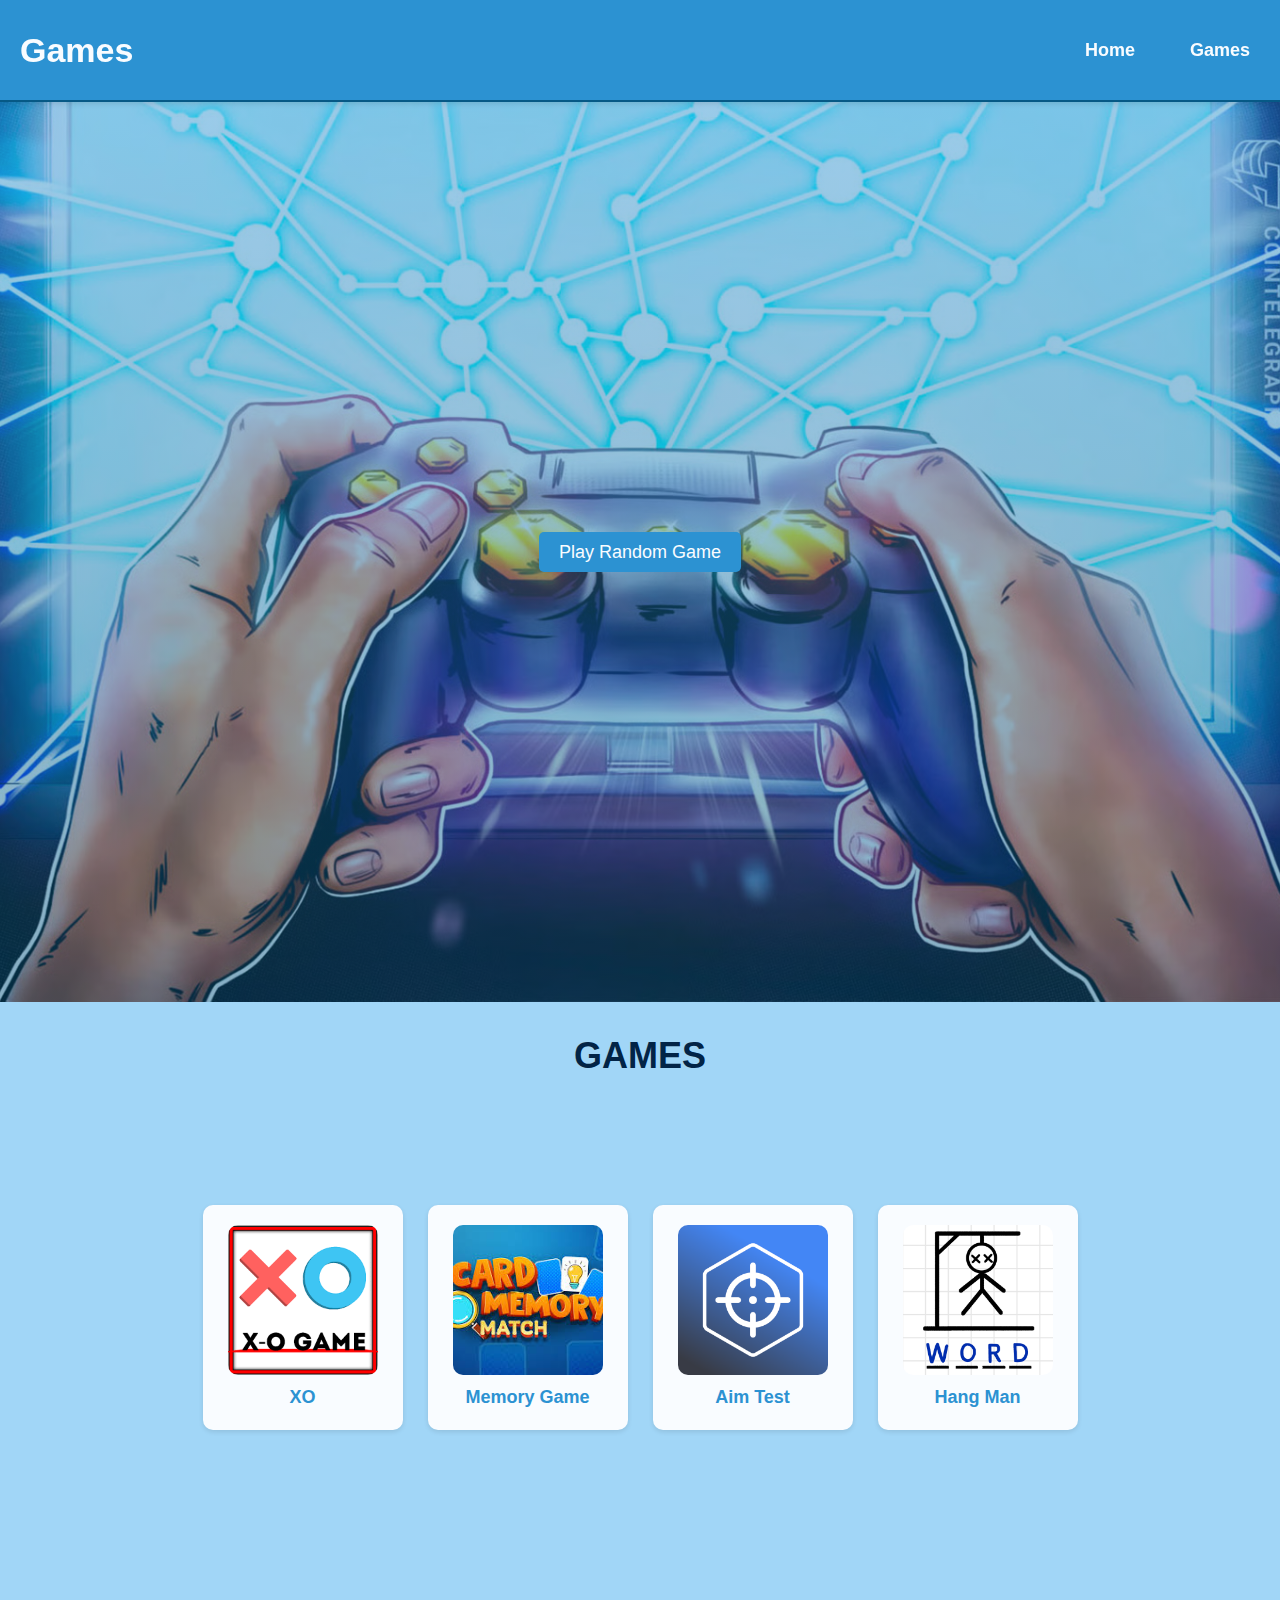
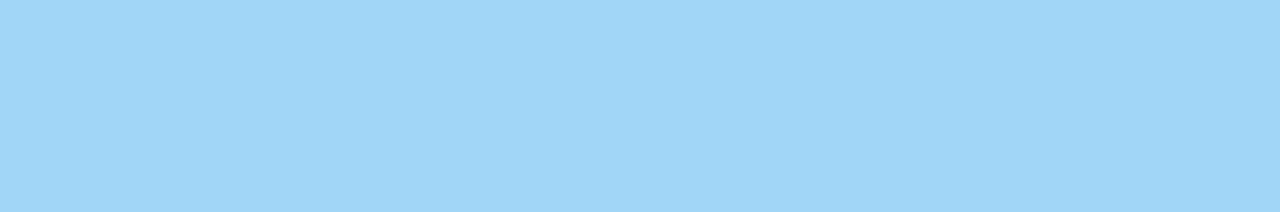
<file: index.html>
<!DOCTYPE html>
<html lang="en">
<head>
    <meta charset="UTF-8">
    <meta name="viewport" content="width=device-width, initial-scale=1.0">
    <title>Games</title>
    <link rel="stylesheet" href="./styles/normalize.css">
    <link rel="stylesheet" href="./styles/main.css">
</head>
<body>
    <header>
        <h1>games</h1>
        <nav>
            <ul>
                <li><a href="#">home</a></li>
                <li><a href="#gamesList">games</a></li>
            </ul>
        </nav>
    </header>
    <main>
        <section class="randomGame">
            <button id="randomGameBtn" class="randomGameBtn">play random game</button>
        </section>
        <section id="gamesList" class="gamesList">
            <h2>games</h2>
            <ul>
                <li><a href="./pages/XO.html" class="xo"><img src="./images/XO.png" alt="">xo</a></li>
                <li><a href="./pages/memoryGame.html"><img src="./images/memoryGames.jpg" alt="">memory game</a></li>
                <li><a href="./pages/aimTest.html"><img src="./images/aimTest.png" alt="">aim test</a></li>
                <li><a href="./pages/hangMan.html"><img src="./images/hangMan.png" alt="">hang man</a></li>
            </ul>
    </main>
    <script src="./scripts/main.js"></script>
</body>
</html>
</file>
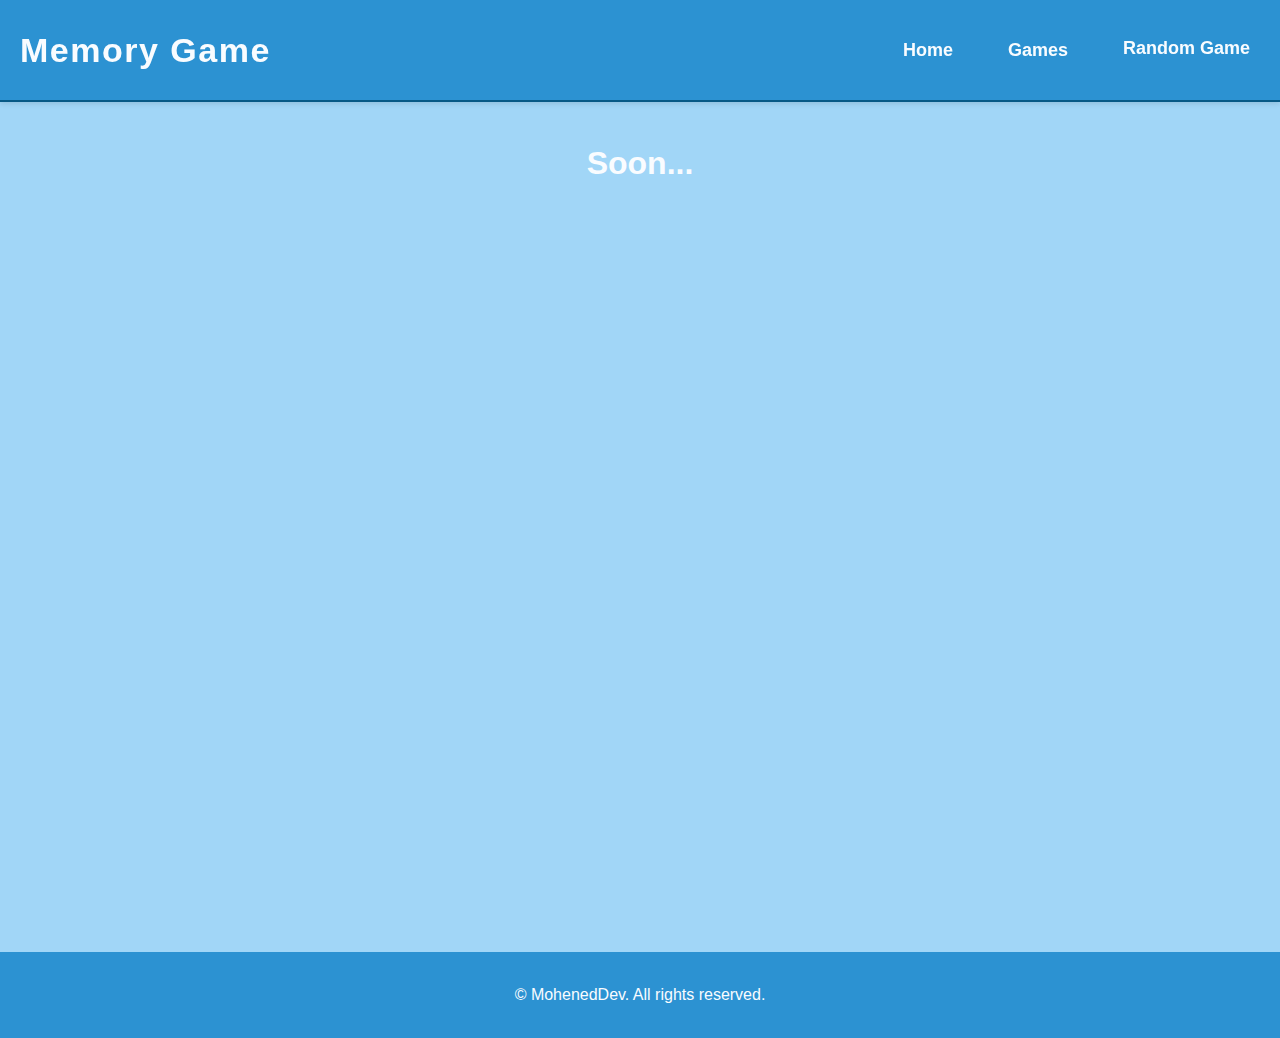
<file: pages/aimTest.html>
<!DOCTYPE html>
<html lang="en">
<head>
    <meta charset="UTF-8">
    <meta name="viewport" content="width=device-width, initial-scale=1.0">
    <link rel="stylesheet" href="../styles/normalize.css">
    <link rel="stylesheet" href="../styles/aimTest.css">
    <title>Aim Test Game</title>
</head>
<body>
    <header>
        <h1>Memory Game</h1>
        <nav>
            <ul>
                <li><a href="../index.html">Home</a></li>
                <li><a href="../index.html#gamesList">Games</a></li>
                <li><button class="randomGameBtn">Random Game</button></li>
            </ul>
        </nav>
    </header>
    <main>
        <h1>Soon...</h1>
    </main>
    <footer>
        <p>© <span id="deta"></span> MohenedDev. All rights reserved.</p>
    </footer>
    <script src="../scripts/aimTest.js"></script>
</body>
</html>
</file>
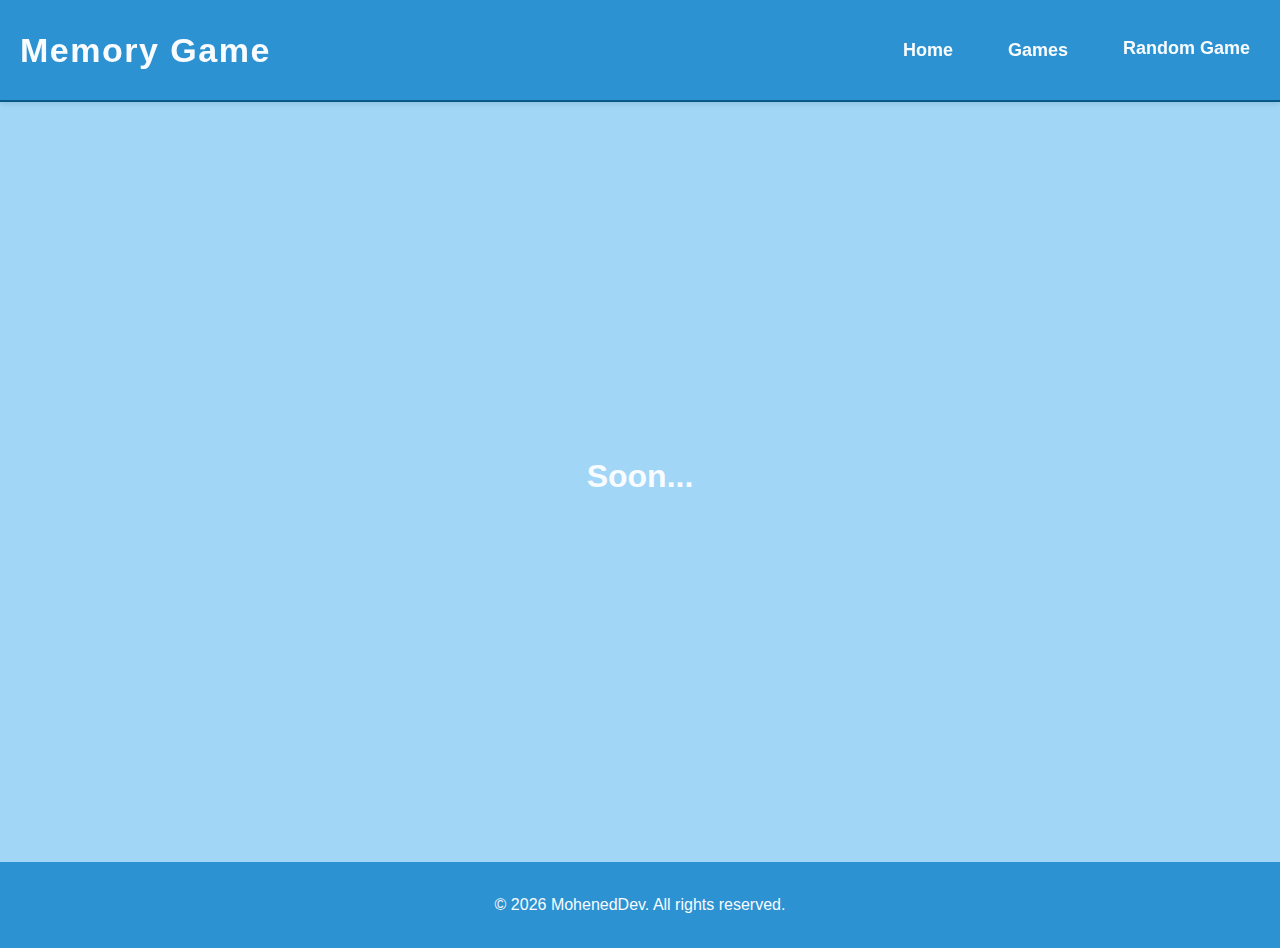
<file: pages/hangMan.html>
<!DOCTYPE html>
<html lang="en">
<head>
    <meta charset="UTF-8">
    <meta name="viewport" content="width=device-width, initial-scale=1.0">
    <link rel="stylesheet" href="../styles/normalize.css">
    <link rel="stylesheet" href="../styles/hangMan.css">
    <title>Hang Man Game</title>
</head>
<body>
    <header>
        <h1>Memory Game</h1>
        <nav>
            <ul>
                <li><a href="../index.html">Home</a></li>
                <li><a href="../index.html#gamesList">Games</a></li>
                <li><button class="randomGameBtn">Random Game</button></li>
            </ul>
        </nav>
    </header>
    <main>
        <h1>Soon...</h1>
    </main>
    <footer>
        <p>© <span id="deta"></span> MohenedDev. All rights reserved.</p>
    </footer>
    <script src="../scripts/hangMan.js"></script>
</body>
</html>
</file>
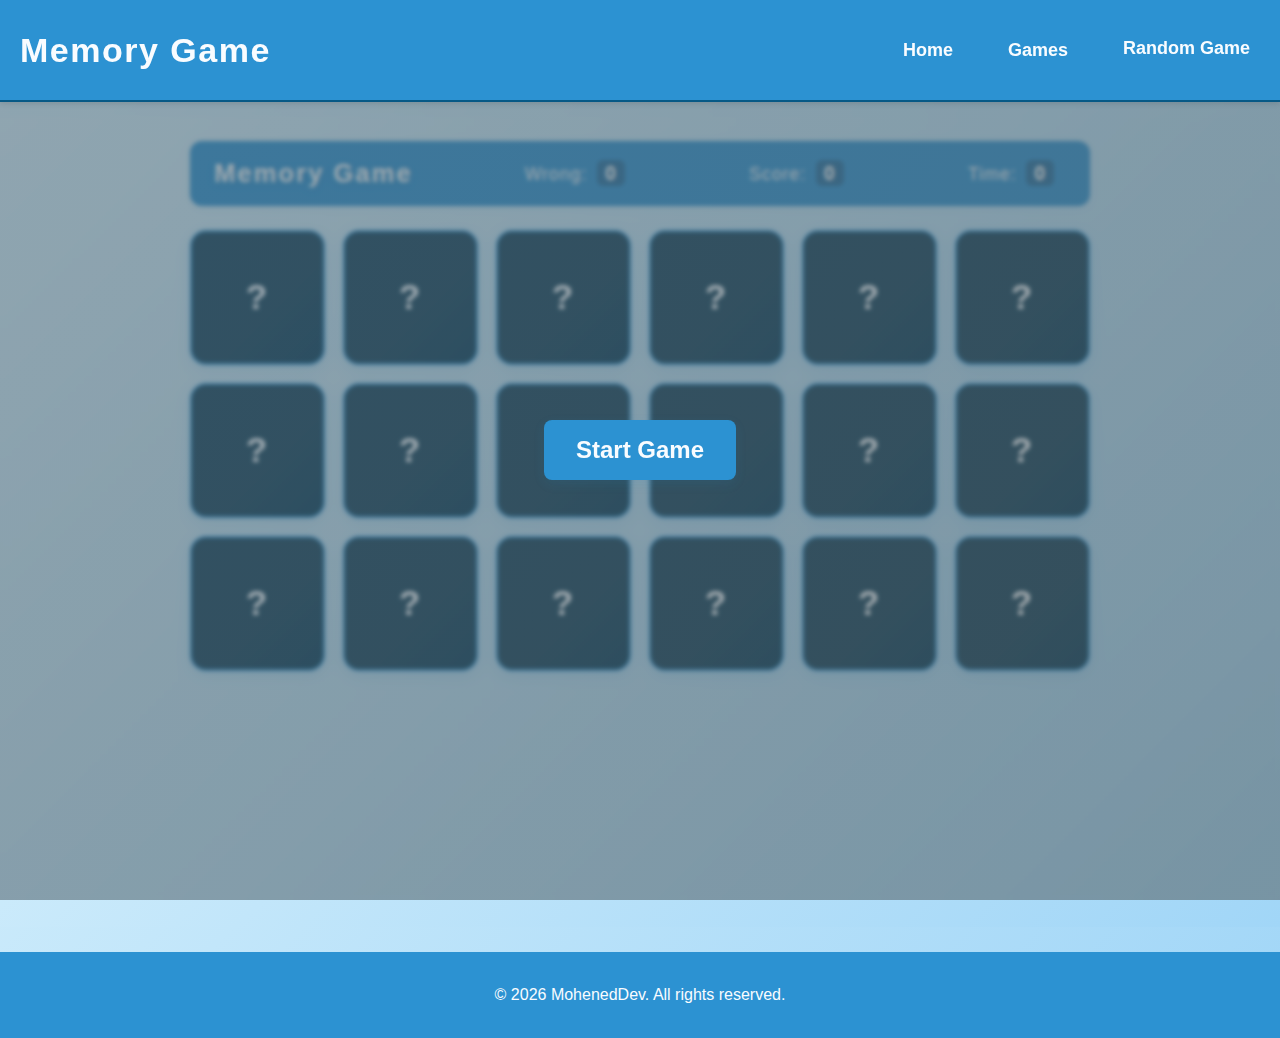
<file: pages/memoryGame.html>
<!DOCTYPE html>
<html lang="en">
<head>
    <meta charset="UTF-8">
    <meta name="viewport" content="width=device-width, initial-scale=1.0">
    <link rel="stylesheet" href="../styles/normalize.css">
    <link rel="stylesheet" href="../styles/memoryGame.css">
    <link rel="stylesheet" href="https://cdnjs.cloudflare.com/ajax/libs/font-awesome/6.4.2/css/all.min.css">
    <title>Memory Game</title>
</head>
<body>
    <header>
        <h1>Memory Game</h1>
        <nav>
            <ul>
                <li><a href="../index.html">Home</a></li>
                <li><a href="../index.html#gamesList">Games</a></li>
                <li><button class="randomGameBtn">Random Game</button></li>
            </ul>
        </nav>
    </header>
    <main>
        <div id="gameContainer">
            <div class="score">
                <h1>memory game</h1>
                <p>wrong: <span id="wrong">0</span></p>
                <p>score: <span id="score">0</span></p>
                <p>time: <span id="timer">0</span></p>
            </div>
            <div class="startButtonCont">
                <button class="startGameBtn">Start Game</button>
            </div>
            <div class="gameBoard" id="gameBoard">
                <div class="card" data-tech="html5">
                    <div class="face front">?</div>
                    <div class="face back"><i class="fa-brands fa-html5"></i></div>
                </div>
                <div class="card" data-tech="css3">
                    <div class="face front">?</div>
                    <div class="face back"><i class="fa-brands fa-css3-alt"></i></div>
                </div>
                <div class="card" data-tech="github">
                    <div class="face front">?</div>
                    <div class="face back"><i class="fa-brands fa-github"></i></div>
                </div>
                <div class="card" data-tech="nodejs">
                    <div class="face front">?</div>
                    <div class="face back"><i class="fa-brands fa-node-js"></i></div>
                </div>
                <div class="card" data-tech="react">
                    <div class="face front">?</div>
                    <div class="face back"><i class="fa-brands fa-react"></i></div>
                </div>
                <div class="card" data-tech="angular">
                    <div class="face front">?</div>
                    <div class="face back"><i class="fa-brands fa-angular"></i></div>
                </div>
                <div class="card" data-tech="python">
                    <div class="face front">?</div>
                    <div class="face back"><i class="fa-brands fa-python"></i></div>
                </div>
                <div class="card" data-tech="js">
                    <div class="face front">?</div>
                    <div class="face back"><i class="fa-brands fa-js"></i></div>
                </div>
                <div class="card" data-tech="react">
                    <div class="face front">?</div>
                    <div class="face back"><i class="fa-brands fa-react"></i></div>
                </div>
                <div class="card" data-tech="angular">
                    <div class="face front">?</div>
                    <div class="face back"><i class="fa-brands fa-angular"></i></div>
                </div>
                <div class="card" data-tech="github">
                    <div class="face front">?</div>
                    <div class="face back"><i class="fa-brands fa-github"></i></div>
                </div>
                <div class="card" data-tech="css3">
                    <div class="face front">?</div>
                    <div class="face back"><i class="fa-brands fa-css3-alt"></i></div>
                </div>
                <div class="card" data-tech="html5">
                    <div class="face front">?</div>
                    <div class="face back"><i class="fa-brands fa-html5"></i></div>
                </div>
                <div class="card" data-tech="nodejs">
                    <div class="face front">?</div>
                    <div class="face back"><i class="fa-brands fa-node-js"></i></div>
                </div>
                <div class="card" data-tech="js">
                    <div class="face front">?</div>
                    <div class="face back"><i class="fa-brands fa-js"></i></div>
                </div>
                <div class="card" data-tech="python">
                    <div class="face front">?</div>
                    <div class="face back"><i class="fa-brands fa-python"></i></div>
                </div>
                <div class="card" data-tech="docker">
                    <div class="face front">?</div>
                    <div class="face back"><i class="fa-brands fa-docker"></i></div>
                </div>
                <div class="card" data-tech="docker">
                    <div class="face front">?</div>
                    <div class="face back"><i class="fa-brands fa-docker"></i></div>
                </div>
            </div>
        </div>
    </main>
    <footer>
        <p>© <span id="deta"></span> MohenedDev. All rights reserved.</p>
    </footer>
    <script src="../scripts/memoryGame.js"></script>
</body>
</html>
</file>
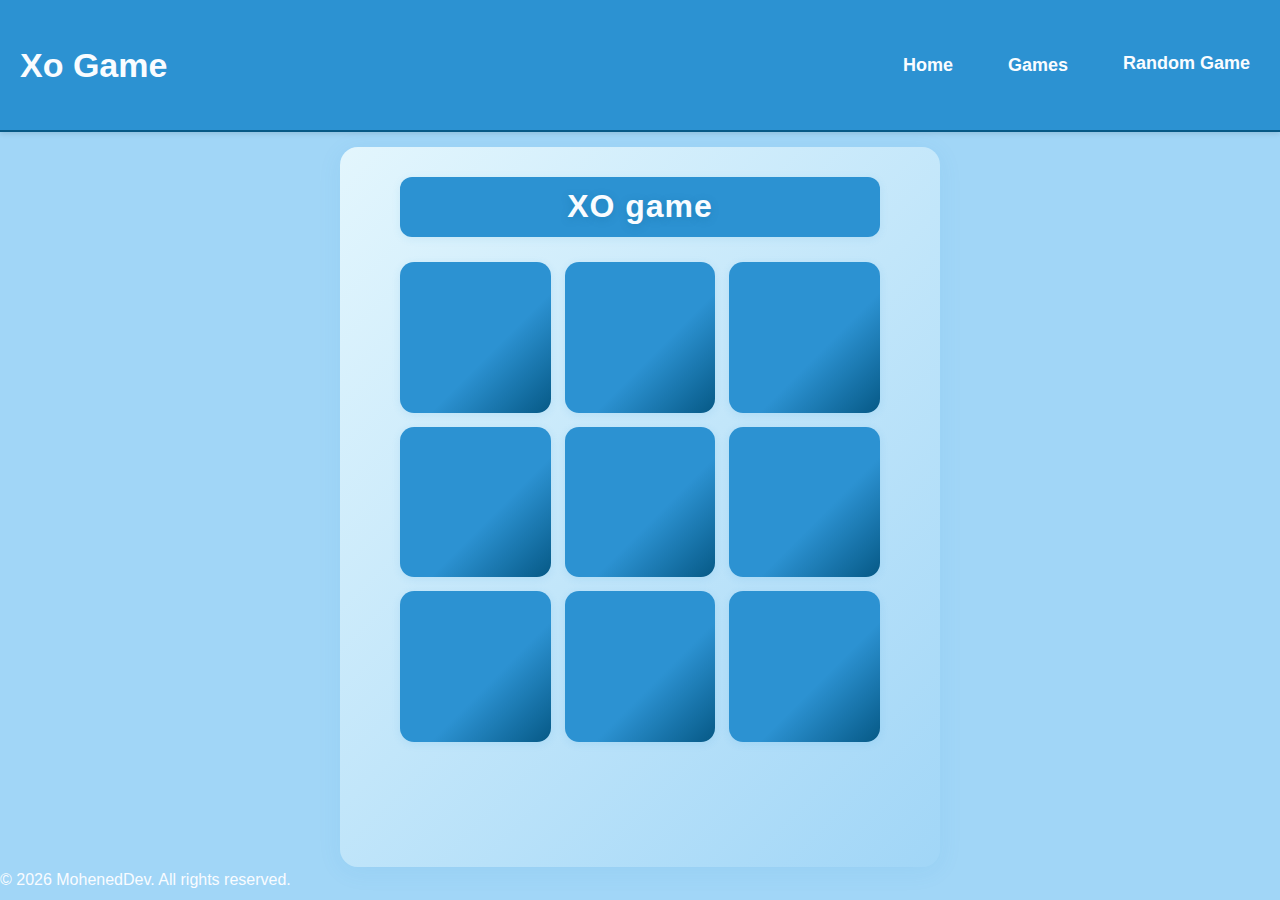
<file: pages/XO.html>
<!DOCTYPE html>
<html lang="en">
<head>
    <meta charset="UTF-8">
    <meta name="viewport" content="width=device-width, initial-scale=1.0">
    <link rel="stylesheet" href="../styles/normalize.css">
    <link rel="stylesheet" href="../styles/XO.css">
    <title>XO game</title>
</head>
<body>
    <header>
        <h1><span>xo</span> game</h1>
        <nav>
            <ul>
                <li><a href="../index.html">Home</a></li>
                <li><a href="../index.html#gamesList">Games</a></li>
                <li><button class="randomGameBtn">Random Game</button></li>
            </ul>
        </nav>
    </header>
    <main>
        <div id="mainCont">
            <div class="scoor"><h1>XO game</h1></div>
            <div class="game" id="game">

                <div class="square" id="item1"><p></p></div>
                <div class="square" id="item2"><p></p></div>
                <div class="square" id="item3"><p></p></div>

                <div class="square" id="item4"><p></p></div>
                <div class="square" id="item5"><p></p></div>
                <div class="square" id="item6"><p></p></div>
                
                <div class="square" id="item7"><p></p></div>
                <div class="square" id="item8"><p></p></div>
                <div class="square" id="item9"><p></p></div>

            </div>
        </div>
    </main>
    <footer>
        <p>© <span id="deta"></span> MohenedDev. All rights reserved.</p>
    </footer>
    <script src="../scripts/XO.js"></script>
</body>
</html>
</file>
<file: styles/main.css>
* {
    margin: 0;
    padding: 0;
    box-sizing: border-box;
}
body {
    font-family: Arial, sans-serif;
    line-height: 1.6;
    background-color: #f4f4f4;
    color: #333;
    scroll-behavior: smooth;
}
html {
    scroll-behavior: smooth;
}
/* header start */
header {
    background: #2c92d2;
    color: #ffffff;
    display: flex;
    justify-content: space-between;
    align-items: center; 
    position: sticky;
    top: 0;
    z-index: 1000;
    border-bottom: 2.5px solid #065986;
    box-shadow: 0 2px 5px rgba(0, 0, 0, 0.1);
    text-transform: capitalize;
}
header h1 {
    margin-left: 20px;
    font-size: 34px;
    color: #f9fcff;
}
nav {
    margin: 0 30px;
}
nav ul {
    list-style: none;
    display: flex;
    gap: 55px;
    justify-content: center;
}
@media (max-width: 768px) {
    nav ul {
        gap: 20px;
    }
}
nav ul li {
    display: inline-block;
}
nav ul li a {
    color: #f9fcff;
    text-decoration: none;
    font-weight: bold;
    font-size: 18px;
}
nav ul li a:hover {
    text-decoration: underline;
    color: #d1e6f5;
}
/* header end */

/* random game start */
.randomGame {
    display: flex;
    flex-direction: column;
    align-items: center;
    justify-content: center;
    height: 100vh;
    background-image:  linear-gradient(to bottom, #2c92d279, #06598679), url('../images/randomGames.avif');
    background-size: cover;
    background-position: center;
}
.randomGameBtn {
    background-color: #2c92d2;
    color: #f9fcff;
    padding: 10px 20px;
    border: none;
    border-radius: 5px;
    cursor: pointer;
    font-size: 18px;
    transition: background-color 0.3s ease;
    text-transform: capitalize;
}
.randomGameBtn:hover {
    background-color: #1f6f9b;
}
/* random game end */

/* games list start */
.gamesList {
    display: flex;
    flex-direction: column;
    align-items: center;
    justify-content: center;
    gap: 100px;
    padding: 20px;
    background-color: #a1d6f7;
    min-height: 90vh;
}
.gamesList h2 {
    font-size: 36px;
    margin-top: 5px;
    text-align: center;
    color: #022446;
    text-transform: uppercase;
}
.gamesList ul {
    display: flex;
    flex-wrap: wrap;
    flex: 1 0 auto;
    justify-content: center;
    padding: 20px;
    list-style: none;
    gap: 25px;
}
.gamesList ul li {
    text-align: center;
    background-color: #f9fcff;
    border-radius: 10px;
    box-shadow: 0 2px 5px rgba(0, 0, 0, 0.1);
    padding: 20px;
    width: 200px;
    height: 225px;
    transition: transform 0.3s ease;
}
.gamesList ul li:hover {
    transform: scale(1.05);
}
.gamesList ul li a {
    text-decoration: none;
    color: #2c92d2;
    font-weight: bold;
    font-size: 18px;
    text-transform: capitalize;
}
.gamesList ul li .xo {
    text-transform: uppercase;
}
.gamesList ul li a:hover {
    color: #065986;
}
.gamesList ul li a img {
    width: 150px;
    height: 150px;
    border-radius: 10px;
    object-fit: cover;
}
</file>
<file: styles/aimTest.css>
* {
    margin: 0;
    padding: 0;
    box-sizing: border-box;
}
body {
    font-family: Arial, sans-serif;
    line-height: 1.6;
    background-color: #a1d6f7;
    scroll-behavior: smooth;
}
html {
    scroll-behavior: smooth;
}
/* header start */
header {
    background: #2c92d2;
    color: #f9fcff;
    display: flex;
    justify-content: space-between;
    align-items: center;
    position: sticky;
    top: 0;
    z-index: 1000;
    border-bottom: 2.5px solid #065986;
    box-shadow: 0 2px 5px rgba(0, 0, 0, 0.1);
    text-transform: capitalize;
    margin-bottom: 15px;
}
header h1 {
    margin-left: 20px;
    font-size: 34px;
    color: #f9fcff;
    letter-spacing: 1.5px;
}
nav {
    margin: 0 30px;
}
nav ul {
    list-style: none;
    display: flex;
    gap: 55px;
    justify-content: center;
}
nav ul li {
    display: inline-block;
}
nav ul li a,
nav ul li button {
    color: #f9fcff;
    text-decoration: none;
    font-weight: bold;
    font-size: 18px;
    background: none;
    border: none;
    cursor: pointer;
}
nav ul li a:hover,
nav ul li button:hover {
    text-decoration: underline;
    color: #d1e6f5;
}
@media (max-width: 450px) {
    header h1 {
        font-size: 18px;
    }
    nav ul li a,
    nav ul li button {
        font-size: 8px;
    }
}
@media (max-width: 550px) {
    header h1 {
        font-size: 24px;
    }
    nav ul {
        gap: 15px;
    }
    nav ul li a,
    nav ul li button {
        font-size: 12px;
    }
}
@media (max-width: 608px) {
    header h1 {
        font-size: 24px;
    }
    nav ul {
        gap: 15px;
    }
    nav ul li a,
    nav ul li button {
        font-size: 14px;
    }
}
@media (max-width: 768px) {
    nav ul {
        gap: 20px;
    }
}
/* header end */

/* main start */
main {
    display: flex;
    flex-direction: column;
    align-items: center;
    width: 100%;
    height: 90vh;
    background-color: #a1d6f7;
    color: #f9fcff;
    padding: 0;
    overflow: hidden;
    margin: 0;
}
#gameContainer {
    width: 100%;
    max-width: 900px;
    min-height: 100%;
    margin: 0 auto;
    padding: 24px;
    background: #f9fcff;
    border-radius: 18px;
    box-shadow: 0 4px 16px rgba(44, 146, 210, 0.2);
    display: flex;
    flex-direction: column;
    align-items: center;
    gap: 24px;
    transition: all 0.3s ease;
    overflow: hidden;
}
.startButtonCont {
    display: flex;
    flex-direction: column;
    justify-content: center;
    align-items: center;
    width: 100%;
    height: 100%;
    position: fixed;
    top: 0;
    left: 0;
    z-index: 999;
    background: linear-gradient(135deg, #4962718b  0%, #545d5f8b 100%);
    backdrop-filter: blur(2px);
}
.startButtonCont p {
    color: #f9fcff;
    font-size: 24px;
    margin-bottom: 20px;
}
.startGameBtn {
    background: #2c92d2;
    color: #f9fcff;
    font-size: 24px;
    font-weight: bold;
    border: none;
    border-radius: 8px;
    padding: 16px 32px;
    cursor: pointer;
    box-shadow: 0 4px 12px rgba(44, 146, 210, 0.1);
    transition: background 0.3s, transform 0.3s;
}
.startGameBtn:hover {
    background: #1f6f9b;
    transform: scale(1.05);
}
.score {
    width: 100%;
    background: #2c92d2;
    color: #f9fcff;
    padding: 16px 24px;
    border-radius: 12px;
    display: flex;
    justify-content: space-between;
    align-items: center;
    box-shadow: 0 2px 8px rgba(44, 146, 210, 0.1);
    flex-wrap: wrap;
    gap: 12px;
}

.score p {
    font-size: 1.1rem;
    margin: 0;
    display: flex;
    gap: 8px;
}

.score span {
    padding: 2px 8px;
    border-radius: 6px;
    background: #256fa1;
    font-weight: bold;
}

#score {
    color: #49f86f;
}

#wrong {
    color: #f86c49;
}

.gameBoard {
    width: 100%;
    height: 100%;
    background-color: #ffffff;
    border: 2px dashed #2c92d2;
    border-radius: 12px;
    position: relative;
    overflow: hidden;
    box-shadow: inset 0 0 10px rgba(0,0,0,0.05);
}
.target {
    width: 35px;
    height: 35px;
    background-color: #2c92d2;
    border-radius: 50%;
    position: absolute;
    cursor: pointer;
    box-shadow: 0 0 10px rgba(0, 0, 0, 0.15);
    top: 50%;
    left: 90%;
    display: none;
}
/* main end */

/* footer start */
footer {
    background-color: #2c92d2;
    color: #f9fcff;
    text-align: center;
    padding: 30px 0;
    position: relative;
    margin-top: 25px;
}
footer p {
    margin: 0;
    font-size: 16px;
}
/* footer end */
</file>
<file: styles/hangMan.css>
* {
    margin: 0;
    padding: 0;
    box-sizing: border-box;
}
body {
    font-family: Arial, sans-serif;
    line-height: 1.6;
    background-color: #a1d6f7;
    scroll-behavior: smooth;
}
html {
    scroll-behavior: smooth;
}
/* header start */
header {
    background: #2c92d2;
    color: #f9fcff;
    display: flex;
    justify-content: space-between;
    align-items: center;
    position: sticky;
    top: 0;
    z-index: 1000;
    border-bottom: 2.5px solid #065986;
    box-shadow: 0 2px 5px rgba(0, 0, 0, 0.1);
    text-transform: capitalize;
    margin-bottom: 15px;
}
header h1 {
    margin-left: 20px;
    font-size: 34px;
    color: #f9fcff;
    letter-spacing: 1.5px;
}
nav {
    margin: 0 30px;
}
nav ul {
    list-style: none;
    display: flex;
    gap: 55px;
    justify-content: center;
}
nav ul li {
    display: inline-block;
}
nav ul li a,
nav ul li button {
    color: #f9fcff;
    text-decoration: none;
    font-weight: bold;
    font-size: 18px;
    background: none;
    border: none;
    cursor: pointer;
}
nav ul li a:hover,
nav ul li button:hover {
    text-decoration: underline;
    color: #d1e6f5;
}
@media (max-width: 450px) {
    header h1 {
        font-size: 18px;
    }
    nav ul li a,
    nav ul li button {
        font-size: 8px;
    }
}
@media (max-width: 550px) {
    header h1 {
        font-size: 24px;
    }
    nav ul {
        gap: 15px;
    }
    nav ul li a,
    nav ul li button {
        font-size: 12px;
    }
}
@media (max-width: 608px) {
    header h1 {
        font-size: 24px;
    }
    nav ul {
        gap: 15px;
    }
    nav ul li a,
    nav ul li button {
        font-size: 14px;
    }
}
@media (max-width: 768px) {
    nav ul {
        gap: 20px;
    }
}
/* header end */

/* main start */
main {
    display: flex;
    flex-direction: column;
    align-items: center;
    justify-content: center;
    width: 100%;
    height: 80vh;
    background-color: #a1d6f7;
    color: #f9fcff;
    padding: 0;
    overflow: hidden;
    margin: 0;
}
/* main end */

/* footer start */
footer {
    background-color: #2c92d2;
    color: #f9fcff;
    text-align: center;
    padding: 30px 0;
    position: relative;
    margin-top: 25px;
}
footer p {
    margin: 0;
    font-size: 16px;
}
/* footer end */
</file>
<file: styles/memoryGame.css>
* {
    margin: 0;
    padding: 0;
    box-sizing: border-box;
}
body {
    font-family: Arial, sans-serif;
    line-height: 1.6;
    background: linear-gradient(135deg, #e3f6fd 0%, #a1d6f7 100%);
    scroll-behavior: smooth;
}
html {
    scroll-behavior: smooth;
}
/* header start */
header {
    background: #2c92d2;
    color: #f9fcff;
    display: flex;
    justify-content: space-between;
    align-items: center;
    position: sticky;
    top: 0;
    z-index: 1000;
    border-bottom: 2.5px solid #065986;
    box-shadow: 0 2px 5px rgba(0, 0, 0, 0.1);
    text-transform: capitalize;
    margin-bottom: 15px;
}
header h1 {
    margin-left: 20px;
    font-size: 34px;
    color: #f9fcff;
    letter-spacing: 1.5px;
}
nav {
    margin: 0 30px;
}
nav ul {
    list-style: none;
    display: flex;
    gap: 55px;
    justify-content: center;
}
nav ul li {
    display: inline-block;
}
nav ul li a,
nav ul li button {
    color: #f9fcff;
    text-decoration: none;
    font-weight: bold;
    font-size: 18px;
    background: none;
    border: none;
    cursor: pointer;
}
nav ul li a:hover,
nav ul li button:hover {
    text-decoration: underline;
    color: #d1e6f5;
}
@media (max-width: 450px) {
    header h1 {
        font-size: 18px;
    }
    nav ul li a,
    nav ul li button {
        font-size: 8px;
    }
}
@media (max-width: 550px) {
    header h1 {
        font-size: 24px;
    }
    nav ul {
        gap: 15px;
    }
    nav ul li a,
    nav ul li button {
        font-size: 12px;
    }
}
@media (max-width: 608px) {
    header h1 {
        font-size: 24px;
    }
    nav ul {
        gap: 15px;
    }
    nav ul li a,
    nav ul li button {
        font-size: 14px;
    }
}
@media (max-width: 768px) {
    nav ul {
        gap: 20px;
    }
}
/* header end */

/* main start */
main {
    background: linear-gradient(135deg, #e3f6fd 0%, #a1d6f7 100%);
    min-height: 90vh;
    padding: 0;
}
#gameContainer {
    display: flex;
    flex-direction: column;
    align-items: center;
    justify-content: flex-start;
    max-width: 100vw;
    margin: 0 auto;
    padding: 24px 0 40px 0;
    background: none;
    border-radius: 0;
    box-shadow: none;
}
.startButtonCont {
    display: flex;
    flex-direction: column;
    justify-content: center;
    align-items: center;
    width: 100%;
    height: 100%;
    position: fixed;
    top: 0;
    left: 0;
    z-index: 999;
    background: linear-gradient(135deg, #4962718b  0%, #545d5f8b 100%);
    backdrop-filter: blur(2px);
}
.startButtonCont p {
    color: #f9fcff;
    font-size: 24px;
    margin-bottom: 20px;
}
.startGameBtn {
    background: #2c92d2;
    color: #f9fcff;
    font-size: 24px;
    font-weight: bold;
    border: none;
    border-radius: 8px;
    padding: 16px 32px;
    cursor: pointer;
    box-shadow: 0 4px 12px rgba(44, 146, 210, 0.1);
    transition: background 0.3s, transform 0.3s;
}
.startGameBtn:hover {
    background: #1f6f9b;
    transform: scale(1.05);
}
.score {
    display: flex;
    flex-direction: row;
    align-items: center;
    justify-content: space-between;
    background: #2c92d2;
    color: #f9fcff;
    border-radius: 12px;
    box-shadow: 0 2px 8px rgba(44, 146, 210, 0.1);
    padding: 12px 24px;
    margin-bottom: 24px;
    width: 100%;
    max-width: 900px;
    font-size: 1.2rem;
    letter-spacing: 1px;
    text-transform: capitalize;
}
.score h1 {
    margin: 0;
    font-size: 1.6rem;
    font-weight: bold;
    color: #f9fcff;
    letter-spacing: 2px;
    text-shadow: 0 2px 8px #06598644;
}
.score p {
    margin: 0 12px;
    font-size: 1.1rem;
    color: #f9fcff;
}
.score span {
    color: #fff;
    font-weight: bold;
    background: #256fa1;
    padding: 2px 8px;
    border-radius: 6px;
    margin-left: 4px;
    font-size: 1.1em;
}
.gameBoard {
    display: grid;
    grid-template-columns: repeat(auto-fit, minmax(120px, 1fr));
    gap: 18px;
    justify-content: center;
    align-items: center;
    margin-bottom: 32px;
    width: 98vw;
    max-width: 900px;
    min-height: 220px;
}
.card {
    width: 100%;
    aspect-ratio: 1/1;
    background: linear-gradient(135deg, #123f57 60%, #053a56 100%);
    border-radius: 16px;
    box-shadow: 0 4px 16px rgba(44, 146, 210, 0.13);
    padding: 0;
    color: #f9fcff;
    display: flex;
    flex-direction: column;
    justify-content: center;
    align-items: center;
    transition: transform 0.75s cubic-bezier(0.4, 2, 0.3, 1), box-shadow 0.3s;
    position: relative;
    transform-style: preserve-3d;
    cursor: pointer;
    border: 2px solid #2c92d2;
    min-width: 100px;
    min-height: 100px;
    max-width: 180px;
    max-height: 180px;
}
.active {
    transform: rotateY(180deg) scale(1.04);
    box-shadow: 0 8px 24px rgba(44, 146, 210, 0.18);
}
.card .face {
    position: absolute;
    width: 100%;
    height: 100%;
    display: flex;
    flex-direction: column;
    justify-content: center;
    align-items: center;
    backface-visibility: hidden;
    font-size: 2.2rem;
    font-weight: bold;
    letter-spacing: 2px;
    border-radius: 14px;
    box-shadow: 0 2px 8px rgba(44, 146, 210, 0.08);
}
.card .face.front {
    background: transparent;
    color: #f9fcff;
}
.card .face.back {
    transform: rotateY(180deg);
    background: linear-gradient(135deg, #256fa1 60%, #123f57 100%);
    display: flex;
    justify-content: center;
    align-items: center;
}
.card .face.back i {
    font-size: 2.8rem;
    color: #f9fcff;
}
@media (max-width: 900px) {
    .score,
    .gameBoard {
        max-width: 98vw;
    }
    .score {
        padding: 8px 8px;
        font-size: 1rem;
        border-radius: 8px;
    }
    .score h1 {
        font-size: 1.1rem;
    }
    .gameBoard {
        gap: 10px;
        min-height: 120px;
    }
    .card {
        min-width: 70px;
        min-height: 70px;
        max-width: 120px;
        max-height: 120px;
        border-radius: 8px;
    }
    .card .face {
        font-size: 1.1rem;
        border-radius: 6px;
    }
    #resetGameBtn {
        font-size: 14px;
        padding: 7px 16px;
        border-radius: 6px;
    }
}
@media (max-width: 550px) {
    .score {
        font-size: 0.9rem;
        padding: 6px 6px;
    }
    .score h1 {
        font-size: 1rem;
    }
    .gameBoard {
        gap: 2px;
        min-height: 100px;
            grid-template-columns: repeat(auto-fit, minmax(80px, 1fr));
    }
    .card {
        max-width: 40px;
        max-height: 40px;
    }
    .card .face {
        font-size: 1rem;
    }
}
@media (max-width: 400px) {
    .score {
        font-size: 0.8rem;
        padding: 4px 4px;
    }
    .score h1 {
        font-size: 0.9rem;
    }
    .gameBoard {
        gap: 2px;
        min-height: 80px;
            grid-template-columns: repeat(auto-fit, minmax(60px, 1fr));
    }
    .card {
        max-width: 25px;
        max-height: 25px;
    }
    .card .face {
        font-size: 0.9rem;
    }
}
/* main end */

/* footer start */
footer {
    background-color: #2c92d2;
    color: #f9fcff;
    text-align: center;
    padding: 30px 0;
    position: relative;
    margin-top: 25px;
}
footer p {
    margin: 0;
    font-size: 16px;
}
/* footer end */
</file>
<file: styles/XO.css>
* {
    margin: 0;
    padding: 0;
    box-sizing: border-box;
}
body {
    font-family: Arial, sans-serif;
    line-height: 1.6;
    background-color: #a1d6f7;
    color: #f9fcff;
    scroll-behavior: smooth;
}
html {
    scroll-behavior: smooth;
}
/* header start */
header {
    background: #2c92d2;
    color: #f9fcff;
    display: flex;
    justify-content: space-between;
    align-items: center;
    position: sticky;
    top: 0;
    z-index: 1000;
    border-bottom: 2.5px solid #065986;
    box-shadow: 0 2px 5px rgba(0, 0, 0, 0.1);
    text-transform: capitalize;
    padding: 15px 0;
    margin-bottom: 15px;
}
header h1 {
    margin-left: 20px;
    font-size: 34px;
    color: #f9fcff;
}
nav {
    margin: 0 30px;
}
nav ul {
    list-style: none;
    display: flex;
    gap: 55px;
    justify-content: center;
}
@media (max-width: 768px) {
    nav ul {
        gap: 20px;
    }
}
nav ul li {
    display: inline-block;
}
nav ul li a,
nav ul li button {
    color: #f9fcff;
    text-decoration: none;
    font-weight: bold;
    font-size: 18px;
    background: none;
    border: none;
    cursor: pointer;
}
nav ul li a:hover,
nav ul li button:hover {
    text-decoration: underline;
    color: #d1e6f5;
}
/* header end */
#mainCont {
    display: flex;
    flex-direction: column;
    align-items: center;
    justify-content: flex-start;
    width: 100%;
    min-height: 80vh;
    padding: 30px 10px;
    background: linear-gradient(135deg, #e3f6fd 0%, #a1d6f7 100%);
    box-shadow: 0 4px 24px rgba(44, 146, 210, 0.08);
    border-radius: 18px;
    margin: 0 auto;
    max-width: 600px;
}
.scoor {
    display: flex;
    flex-direction: column;
    align-items: center;
    justify-content: center;
    width: 100%;
    max-width: 480px;
    min-height: 60px;
    background-color: #2c92d2;
    color: #f9fcff;
    border-radius: 12px;
    box-shadow: 0 2px 8px rgba(44, 146, 210, 0.1);
    margin-bottom: 25px;
    font-size: 1.5rem;
    letter-spacing: 1px;
}
.scoor h1 {
    margin: 0;
    font-size: 2rem;
    font-weight: bold;
    color: #f9fcff;
    text-shadow: 0 2px 8px #06598644;
}
.game {
    display: grid;
    grid-template-columns: repeat(3, 1fr);
    grid-template-rows: repeat(3, 1fr);
    gap: 14px;
    width: 100%;
    max-width: 480px;
    margin: 0 auto;
}
.square {
    aspect-ratio: 1 / 1;
    width: 100%;
    background: linear-gradient(135deg, #2c92d2 60%, #065986 100%);
    display: flex;
    align-items: center;
    justify-content: center;
    color: #f9fcff;
    font-size: 2.8rem;
    font-weight: bold;
    border-radius: 14px;
    box-shadow: 0 2px 8px rgba(44, 146, 210, 0.12);
    transition: background 0.3s, transform 0.2s;
    cursor: pointer;
    user-select: none;
}
.square:not(.active):hover {
    background: linear-gradient(135deg, #1f6f9b 60%, #065986 100%);
    transform: scale(1.07);
}
.square.active {
    background: linear-gradient(135deg, #184a6b 60%, #09243a 100%);
    cursor: default;
    box-shadow: 0 2px 12px rgba(44, 146, 210, 0.18);
}
.active p {
    margin: 0;
    cursor: default;
}
/* Responsive Design */
@media (max-width: 600px) {
    #mainCont {
        max-width: 98vw;
        padding: 12px 2vw;
        border-radius: 10px;
    }
    .scoor {
        max-width: 98vw;
        font-size: 1.1rem;
        min-height: 44px;
        border-radius: 8px;
    }
    .scoor h1 {
        font-size: 1.3rem;
    }
    .game {
        max-width: 98vw;
        gap: 8px;
    }
    .square {
        font-size: 2rem;
        border-radius: 8px;
    }
}
</file>
